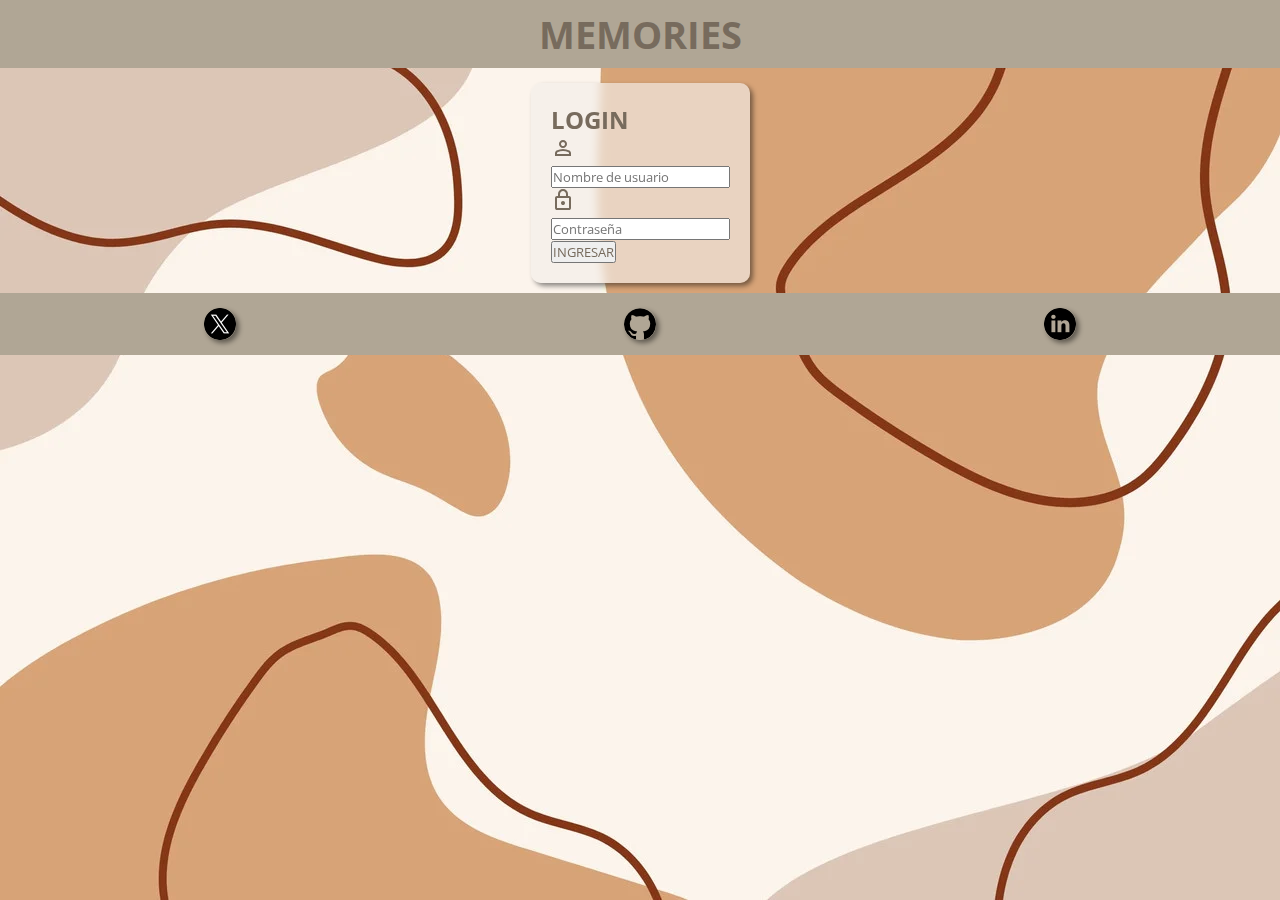
<file: login.html>
<!DOCTYPE html>
<html lang="es">
<head>
    <meta charset="UTF-8">
    <meta name="viewport" content="width=device-width, initial-scale=1.0">
    <title>Galeria De Memorias</title>
    <link rel="stylesheet" href="./styles/main_styles.css">
    <link rel="shortcut icon" href="./assets/icons/gallery_favicon_2/favicon.ico" type="image/x-icon">
    <link rel="stylesheet" href="https://fonts.googleapis.com/css2?family=Material+Symbols+Outlined:opsz,wght,FILL,GRAD@24,400,0,0" />
</head>
<body>
    <header class="header">
    
        <h1 class="header_title">
            MEMORIES
        </h1>

    </header>

    <div class="container">
    
        <div class="main-content-elements">
            <h2 class="form-title">
                LOGIN
            </h2>

            <form class="form">
                <div class="form-group">
                    <span class="material-symbols-outlined">
                        person
                    </span><br>
                    <input type="text" placeholder="Nombre de usuario">
                </div>

                <div class="form-group">
                    <span class="material-symbols-outlined">
                        lock
                    </span><br>
                    <input type="password" placeholder="Contraseña">
                </div>
                <input type="submit" value="INGRESAR">
            </form>
        </div>

    </div>

    <footer>
        <ul>
            <li>
                <a href="https://twitter.com/2Dgam" target="_blank" rel="noopener noreferrer">
                    <img src="./assets/icons/twitter-logo-1.png" style="width: 32px;">
                </a>
            </li>

            <li>
                <a href="https://github.com/2mingho" target="_blank" rel="noopener noreferrer">
                    <img src="./assets/icons/github-logo.png" style="width: 32px;">
                </a>
            </li>

            <li>
                <a href="https://www.linkedin.com/in/domingo-alcantara-452214265" target="_blank" rel="noopener noreferrer">
                    <img src="./assets/icons/linkedin-logo.png" style="width: 32px;">
                </a>
            </li>
        </ul>
    </footer>

    <script src="./scripts/main.js"></script>

</body>
</html>
</file>
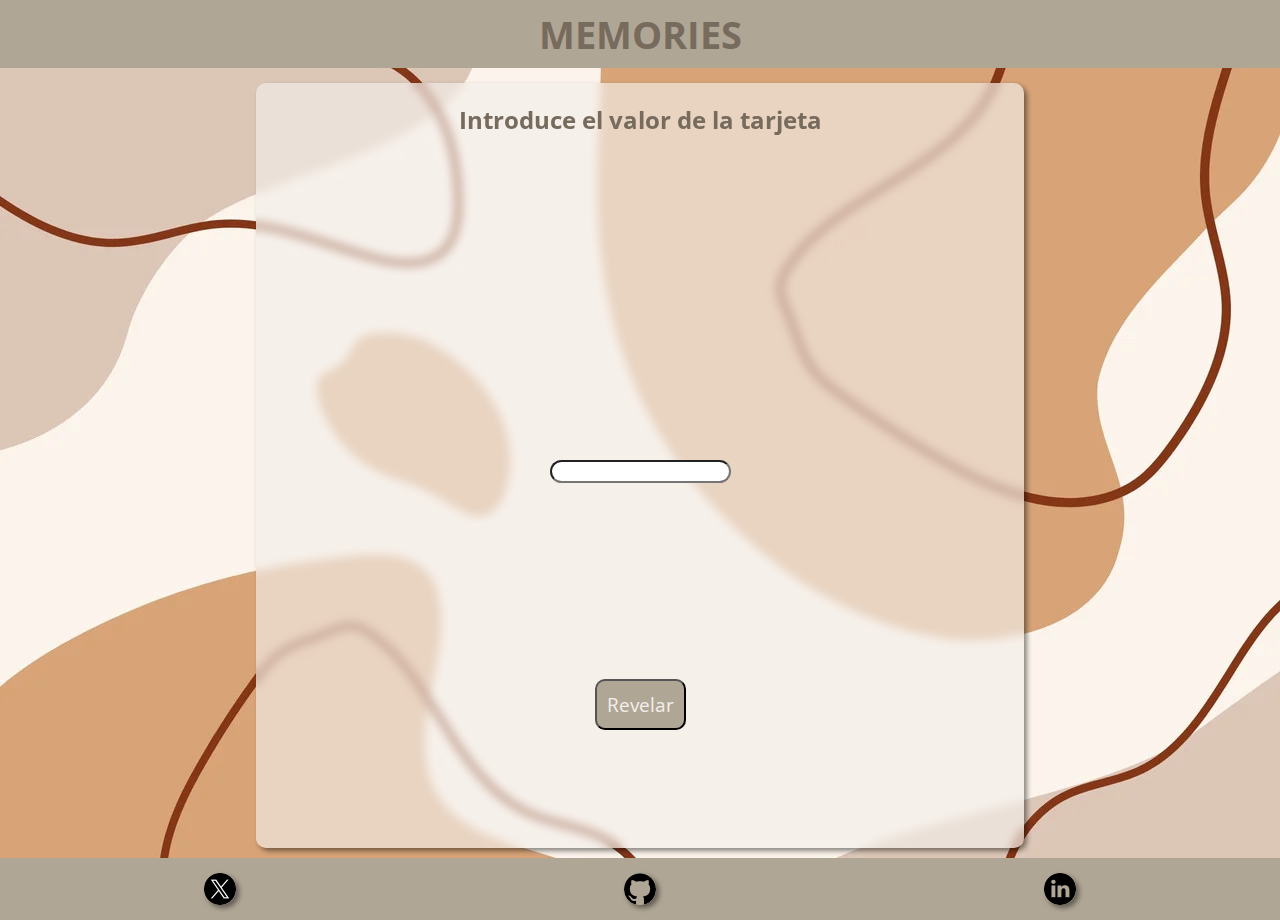
<file: surprise.html>
<!DOCTYPE html>
<html lang="es">
  <head>
    <meta charset="UTF-8" />
    <meta name="viewport" content="width=device-width, initial-scale=1.0" />
    <title>Galeria De Memorias</title>
    <link rel="stylesheet" href="./styles/main_styles.css" />
    <link
      rel="shortcut icon"
      href="./assets/icons/gallery_favicon_2/favicon.ico"
      type="image/x-icon"
    />
    <link
      rel="stylesheet"
      href="https://fonts.googleapis.com/css2?family=Material+Symbols+Outlined:opsz,wght,FILL,GRAD@24,400,0,0"
    />
  </head>
  <body>
    <header class="header">
      <a href="./index.html"><h1 class="header_title">MEMORIES</h1></a>
    </header>

    <div class="container surprise-box">
      <h2 class="surprise-title">Introduce el valor de la tarjeta</h2>
      <div class="surprise-picture"></div>
      <p class="surprise-description"></p>
      <input type="text" id="surprise-value" class="surprise-value">
      <button type="submit" class="surprise-button">Revelar</button>
    </div>

    <footer>
      <ul>
        <li>
          <a
            href="https://twitter.com/2Dgam"
            target="_blank"
            rel="noopener noreferrer"
          >
            <img src="./assets/icons/twitter-logo-1.png" style="width: 32px" />
          </a>
        </li>

        <li>
          <a
            href="https://github.com/2mingho"
            target="_blank"
            rel="noopener noreferrer"
          >
            <img src="./assets/icons/github-logo.png" style="width: 32px" />
          </a>
        </li>

        <li>
          <a
            href="https://www.linkedin.com/in/domingo-alcantara-452214265"
            target="_blank"
            rel="noopener noreferrer"
          >
            <img src="./assets/icons/linkedin-logo.png" style="width: 32px" />
          </a>
        </li>
      </ul>
    </footer>

    <script src="./scripts/surprise.js"></script>

  </body>
</html>
</file>
<file: styles/main_styles.css>
/* font imports */
/* Open Sans */
@import url('https://fonts.googleapis.com/css2?family=Open+Sans:ital,wght@0,400;0,800;1,300&display=swap');

/* :root {
    --primary-color: #183D3D;
    --secondary-color: #93B1A6;
    --auxiliary: #5C8374;
    --black: #040D12;
    --white: #fff;
} */

:root {
  --primary-color: #B0A695;
  --secondary-color: #776B5D;
  --auxiliary: #F3EEEA;
  --auxiliary-transparency: #f3eeeaa5;
  --black: #040D12;
  --white: #fff;
}

/* :root {
  --primary-color: #B3A492;
  --secondary-color: #BFB29E;
  --auxiliary: #D6C7AE;
  --black: #040D12;
  --white: #fff;
} */

* {
    box-sizing: border-box;
    margin: 0;
    padding: 0;
    font-family: 'Open Sans', sans-serif;
    color: var(--secondary-color);
}

a {
  text-decoration: none;
}

body {
    display: flex;
    flex-direction: column;
    justify-content: center;
    align-items: center;
    background: url(../assets/imgs/background/beige_bg.webp) fixed no-repeat;
    background-size: cover;
}

.container {
  max-width: 90%;
  margin-top: 15px;
  padding: 10px;
  border-radius: 10px;
  background-color: var(--auxiliary-transparency);
  backdrop-filter: blur(3px);
  box-shadow: 3px 3px 5px 0px rgba(0,0,0,0.45);
  -webkit-box-shadow: 3px 3px 5px 0px rgba(0,0,0,0.45);
  -moz-box-shadow: 3px 3px 5px 0px rgba(0,0,0,0.45);
}

header {
    display: flex;
    justify-content: space-between;
    min-width: 100%;

    font-size: 1.2rem;
    padding: 0.5rem;

    background-color: var(--primary-color);

}

 /* SLIDESHOW */
 .mySlides {
    display: none;
} 

.slideshow-container {
    max-width: 1000px;
    position: relative;
    margin: auto;
    padding: 20px;
  }
  
  .text {
    display: none;
    color: #f2f2f2;
    font-size: 15px;
    padding: 8px 12px;
    position: absolute;
    bottom: 8px;
    width: 100%;
    text-align: center;
  }
  
  .numbertext {
    display: none;
    color: #f2f2f2;
    font-size: 12px;
    padding: 8px 12px;
    position: absolute;
    top: 0;
  }
  
  .dot {
    height: 15px;
    width: 15px;
    margin: 0 2px;
    background-color: #bbb;
    border-radius: 50%;
    display: inline-block;
    transition: background-color 0.6s ease;
  }
  
  .active {
    background-color: #717171;
  }
  
  .fade {
    animation-name: fade;
    animation-duration: 2s;
  }
  
  @keyframes fade {
    from {opacity: .7} 
    to {opacity: 1}
  }
  
  @media only screen and (max-width: 300px) {
    .text {font-size: 11px}
  }

/* =============================================================== */

.detailed-paragraph {
  display: none;
}

.header_cat {
    margin: 10px;
    display: flex;
    align-items: center;
    justify-content: space-between;
}

.cat_title {
    margin: 15px 5px;
}

.categoria_images {
    display: grid;
    grid-template-columns: repeat(2, 1fr);
    grid-template-rows: repeat(2, 1fr);
    grid-column-gap: 10px;
    grid-row-gap: 10px;

    margin: 10px;
    padding: 15px ; 
    border-radius: 15px;
    background-color: var(--secondary-color);

    box-shadow: 3px 3px 5px 0px rgba(0,0,0,0.45) inset;
    -webkit-box-shadow: 3px 3px 5px 0px rgba(0,0,0,0.45) inset;
    -moz-box-shadow: 3px 3px 5px 0px rgba(0,0,0,0.45) inset;
}

img {
    max-width: 100%;
    border-radius: 15px;
    object-fit: cover;
    aspect-ratio: 1/1;

    box-shadow: 3px 3px 5px 0px rgba(0,0,0,0.45);
    -webkit-box-shadow: 3px 3px 5px 0px rgba(0,0,0,0.45);
    -moz-box-shadow: 3px 3px 5px 0px rgba(0,0,0,0.45);
}

footer {
  margin-top: 10px;
    width: 100%;
    background-color: var(--primary-color);
}

ul {
    margin: 10px;
    display: flex;
    justify-content: space-around;
}

ul > li {
    border-radius: 50%;
    padding: 5px 5px 0 5px;
    margin: 0;
    list-style: none;
}

ul > li:hover {
    background-color: var(--secondary-color);
}

.profile-pic {
  width: 52px;
  border: #040D12 4px solid;
  border-radius: 50%;
  aspect-ratio: 1/1;
  transition: border 0.2s linear;
}

.profile-pic:hover {
  cursor: pointer;
  border: none;
}

@media screen and (min-width: 500px) {
  .header {
    width: 100%;
  }

  .main-content-elements {
    display: flex;
    flex-direction: column;
    justify-content: space-around;
  }

.detailed-paragraph {
  display: inline-flex;
  max-width: 40%;
  margin: auto;
  padding: 5px 10px 15px 10px;

  .parrafo {
    font-size: 2.5vw;
    color: var(--secondary-color);
    margin: 5px;
  }

  .destacado {
    font-weight: bold;
    font-family: monospace;
    color: var(--black);
    margin: 10pxpx;
  }
}

  .slideshow-elements {
    display: flex;
  }

  .categoria-elements {
    display: grid;

    grid-template-columns: repeat(2, 1fr);
    grid-template-rows: repeat(2, 1fr);
    grid-column-gap: 5px;
    grid-row-gap: 5px;

    .categoria {
      max-height: 20%;

      .categoria_images {
        margin: 5px;
      }

    }
  }
}

@media screen and (min-width: 900px) {
  body {
    background: url(../assets/imgs/background/beige_bg.webp) fixed no-repeat;
    background-size: cover;
  }
  
  .container {
    max-width: 60%;
    margin-top: 15px;
    padding: 20px;
    border-radius: 10px;
    background-color: var(--auxiliary-transparency);
    backdrop-filter: blur(5px);
  }

  .header {
    justify-content: space-around;
  }

  .detailed-paragraph {  
    .parrafo {
      font-size: 2vw;
      margin: 5px;
    }
  }

  .surprise-description {
    max-width: 60%;
    font-size: 18px;
  }
}

/* Estilo para la vista de pantalla completa */
#fullscreen-view {
  position: fixed;
  top: 0;
  left: 0;
  width: 100%;
  height: 100%;
  background-color: rgba(0, 0, 0, 0.8);
  display: flex;
  justify-content: center;
  align-items: center;
  z-index: 1000;
  visibility: hidden;
  opacity: 0;
  transition: visibility 0s, opacity 0.3s;
}

#fullscreen-view img {
  max-width: 90%;
  max-height: 90%;
  border-radius: 10px;
}

#fullscreen-view button {
  position: absolute;
  top: 20px;
  right: 20px;
  background-color: transparent;
  border: none;
  font-size: 2rem;
  color: white;
  cursor: pointer;
}

#fullscreen-view button:hover {
  color: red;
}

.fullscreen-visible {
  visibility: visible;
  opacity: 1;
}

.fullscreen-hidden {
  visibility: hidden;
  opacity: 0;
}

.surprise-box {
  height: 85vh;
  width: 90%;
  display: flex;
  flex-direction: column;
  align-items: center;
  justify-content: space-evenly;
  
  .surprise-title {
    /* margin: auto; */
    text-align: center;
  }

  .surprise-value {
    margin: auto;
    text-align: center;
    border-radius: 15px;
    font-size: 14px;
  }

  .surprise-picture {
    max-height: 40%;
    margin: 15px;
  }

  .surprise-button {
    margin: auto;
    padding: 10px;
    border-radius: 10px;
    background-color: var(--primary-color);
    color: var(--auxiliary);
    font-size: 1.2rem;
    cursor: pointer;

  }

  .surprise-description {
    margin: auto;
    text-align: center;
    font-size: 11px;
  }
}
</file>
